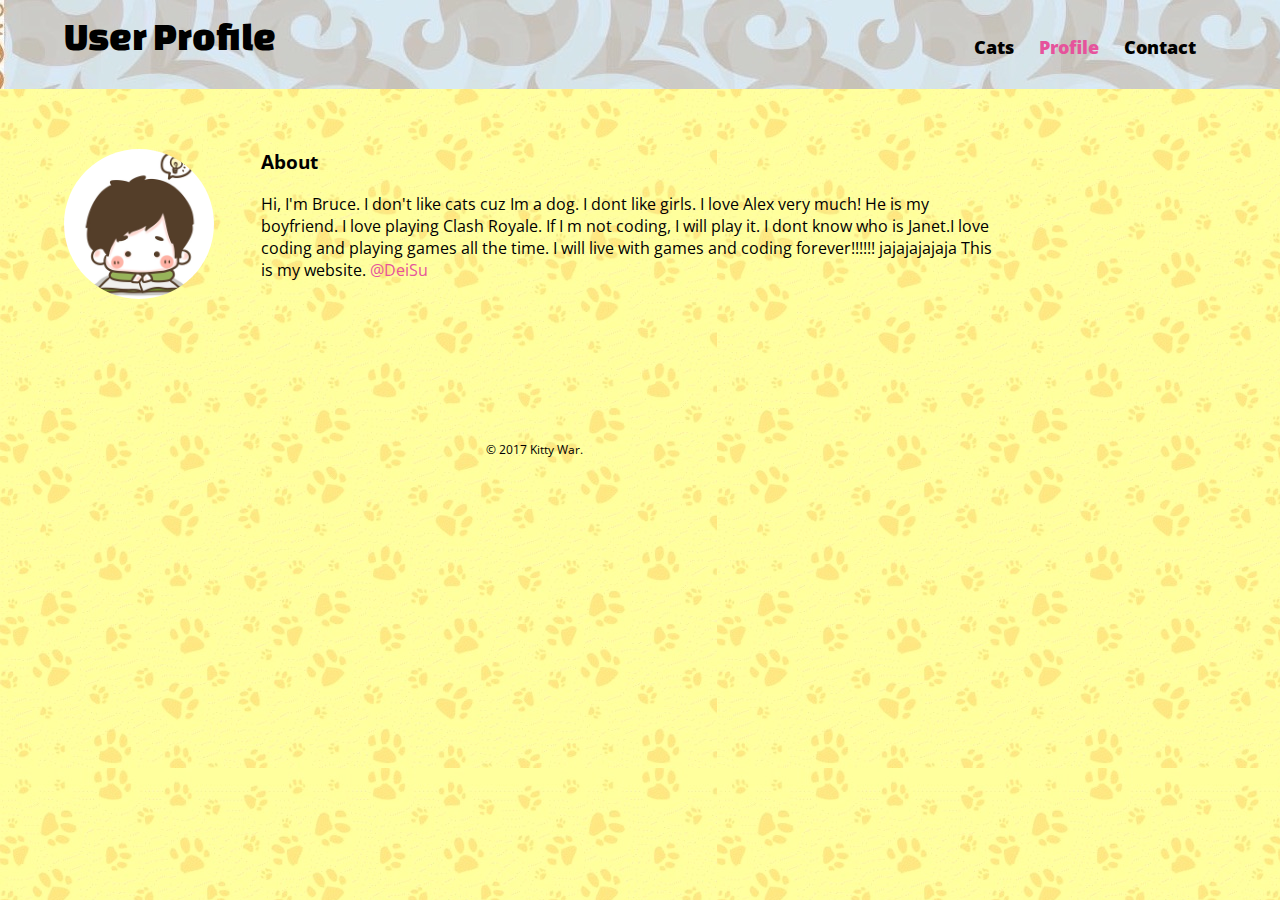
<file: kittywar-web/profile.html>
<!DOCTYPE html>
<html>
  <!--presents as website tag-->
  <head>
    <meta charset="utf-8">
    <title>User Profile</title>
    <!--link to files-->
    <link href='http://fonts.googleapis.com/css?family=Changa+One|Open+Sans:400italic,700italic,400,700,800' rel='stylesheet' type='text/css'>
    <link rel="stylesheet" href="css/normalize.css">
    <link rel="stylesheet" href="css/profile.css">
    <link rel="stylesheet" href="css/responsive.css">
    <meta name="viewport" content="width=device-width, initial-scale=1.0">
  </head>
  <body>
    <header>
      <!--link-->
      <a href="index.html" id="logo">
        <h1>User Profile</h1>
      </a>
      <nav>
        <!--unordered list-->
        <ul>
          <li><a href="index.html" >Cats</a></li>
          <li><a href="about.html" class="selected">Profile</a></li>
          <li><a href="contact.html">Contact</a></li>
        </ul>
      </nav>
    </header>
    <div id="wrapper">
      <section>
        <img src="profile/shi.JPG" alt="Photograph of User" class="profile-photo">
        <h3>About</h3>
        <p class="profile">Hi, I'm Bruce. I don't like cats cuz Im a dog. I dont like girls. I love Alex very much! He is my boyfriend. I love playing Clash Royale. If I m not coding, I will play it. I dont know who is Janet.I love coding and playing games all the time. I will live with games and coding forever!!!!!! jajajajajaja This is my website.  <a href="http://dogtime.com/dog-breeds/bulldog#/slide/1">@DeiSu</a></p>
      </section>
      <footer>
        <p>&copy; 2017 Kitty War.</p>
      </footer>
    </div>
  </body>
  </html>
</file>
<file: kittywar-web/css/profile.css>
/*general*/
body {
  font-family: 'Open Sans', sans-serif;
}

#wrapper {
  max-width: 940px;
  margin 0 auto;
  padding: 0 5%;
  clear: both;
}

a {
  text-decoration: none;
}

img {
  max-width: 100%;
}

/*header*/
header {
  float: left;
  margin: 0 0 30px 0;
  padding: 5px 0 20px 0;
  width: 100%;
}

#logo {
  text-align: center;
  margin: 0;
  clear:both;
}

h1 {
    font-family: 'Changa One', sans-serif;
    margin: 15px 0;
    font-size: 1.75em;
    font-weight: normal;
    line-height: 0.8em;
}

h2 {
  font-size: 0.75em;
  margin:  -5px 0 0;
  font-weight: normal;
}

/*navigation*/
nav {
  text-align: center;
  padding: 10px 0;
  margin: 20px 0 0;
}

nav ul {
  list-style: none;
  margin: 0 10px;
  padding: 0;
}

nav li {
  display: inline-block;
}

nav a {
  font-weight: 800;
  padding: 15px 10px;
}
/*footer*/
footer {
  font-size: 0.75em;
  text-align: center;
  clear: both;
  padding-top: 50px;
  margin-top: 50px;
  margin-bottom: 0;
  color: #000;
}
/*page: gallery*/

#gallery {
  margin: 0;
  padding: 0;
  list-style: none;
}
#gallery li {
  float: left;
  width: 45%;
  margin: 2.5%;
  background-color: #f5f5f5;
  color: #bdc3c7;
}


#gallery li a p {
  margin: 0;
  padding: 5%;
  font-size: 0.75em;
  color: #bdc3c7
}

/*page:about*/
.profile-photo {
  display: block;
  max-width: 150px;
  margin: 0 auto 30px;
  border-radius: 100%;
}

.index-photo {
  display: block;
  max-width: 20px;
  margin: 0 auto;
  border-radius: 50%;
}

/*color*/
body {
  background: url(../cat/background.jpg);
  color: #000;
}

header {
  background: url(../cat/header.jpg);
  border-color: #ff6cb5;
}

h1, h2 {
  color: #000;
}

nav {
  background: url(../img/logo-head.jpg);
}

a {
  color: #e6539c;
}

  /* nav link */
nav a, nav a:visited {
  color: #000;
}

    /* selected nav link */
nav a.selected, nav a:hover {
  color: #e6539c;
}
</file>
<file: kittywar-web/css/responsive.css>
@media screen and (min-width: 480px) {
  /*Two column layout*/
  #primary {
    width: 50%;
    float: left;
  }

  #secondary {
    width: 40%;
    float: right;
  }

  /*3 *5 =15
  100% -15% = 85%
  85/3 = 28.333333333*/
  /*page: porfolio */
  #gallery li {
    width: 28.333333%;
  }
  #gallery li:nth-child(4n) {
    clear: left;
  }

/*page:about*/
  .profile-photo {
    float: left;
    margin: 0 5% 80px 0;
  }
}

@media screen and (min-width: 660px) {

  /*header*/
  nav {
    background: none;
    float: right;
    font-size: 1.125em;
    margin-right: 5%;
    text-align: right;
    width: 45%;
  }

  #logo {
    float: left;
    margin-left: 5%;
    text-align: left;
    width: 45%;
  }

  h1 {
    font-size: 2.5em;
  }

  h2 {
    font-size: 0.025em;
    margin-bottom: 20px;
  }

  header {
    border-bottom: 5px solid url(../img/logo-head.jpg);
    margin-bottom: 60px;
  }















}
</file>
